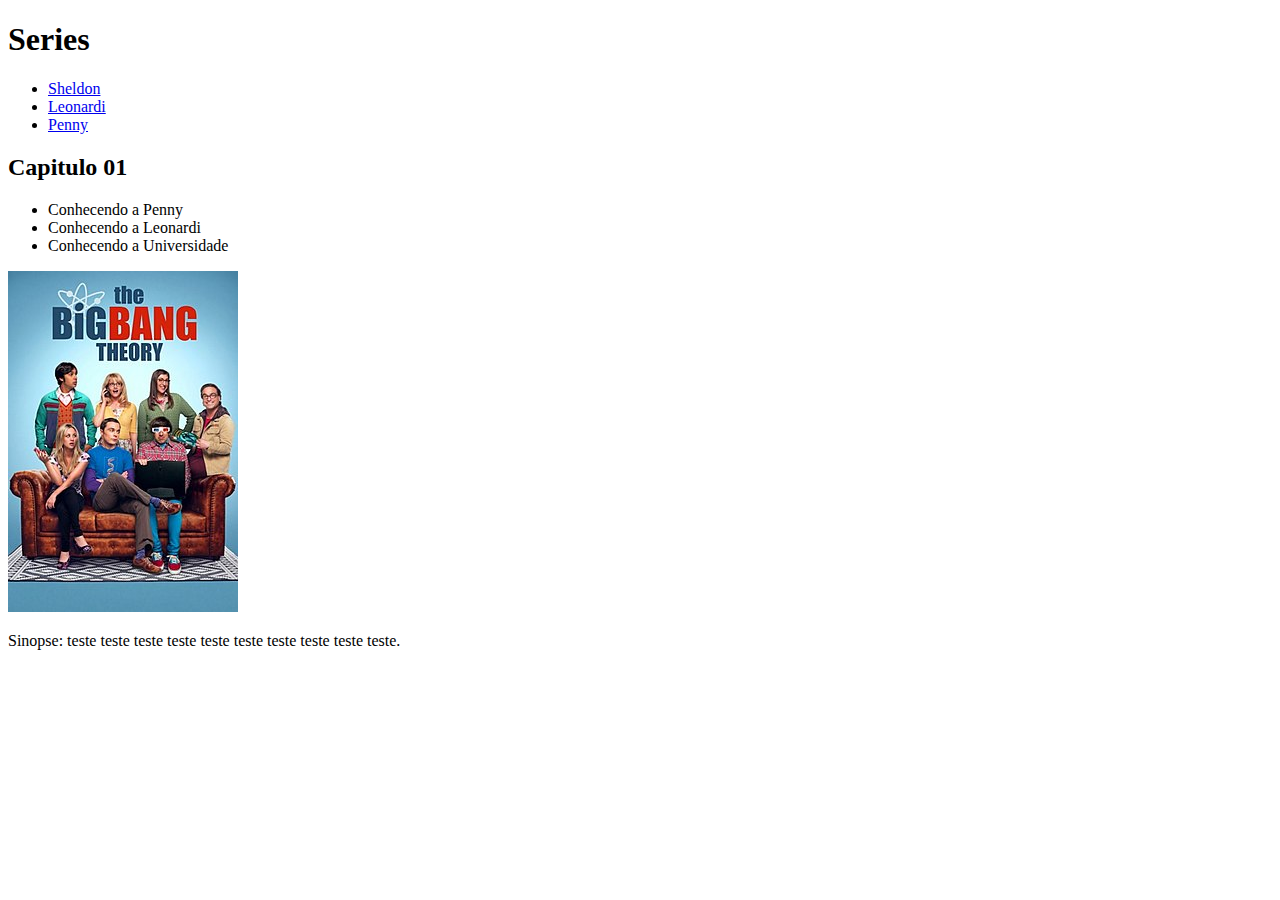
<file: index.html>
<!DOCTYPE html>
<html lang="pt">
<head>
    <meta charset="UTF-8">
    <meta http-equiv="X-UA-Compatible" content="IE=edge">
    <meta name="viewport" content="width=device-width, initial-scale=1.0">
    <title>Document</title>
    <meta name="author" content="Jackson Five">
    <meta name="keywords" content="HTML, CSS, JavaScript">
    <meta name="description" content="">
</head>
<body>
    <header>
        <h1>Series</h1>
    </header>
    <section>
        <nav>
            <ul>
                <li><a href="#">Sheldon</a></li>
                <li><a href="#">Leonardi</a></li>
                <li><a href="#">Penny</a></li>
            </ul>
        </nav>
        <article>
            <h2>Capitulo 01</h2>
            <ul>
                <li>Conhecendo a Penny</li>
                <li>Conhecendo a Leonardi</li>
                <li>Conhecendo a Universidade</li>
            </ul>
            <img src="img/big-bang-theory.jpg" alt="img">
            <p>Sinopse: teste teste teste teste teste 
                teste teste teste teste teste. 
            </p>
        </article>
    </section>
</body>
</html>
</file>
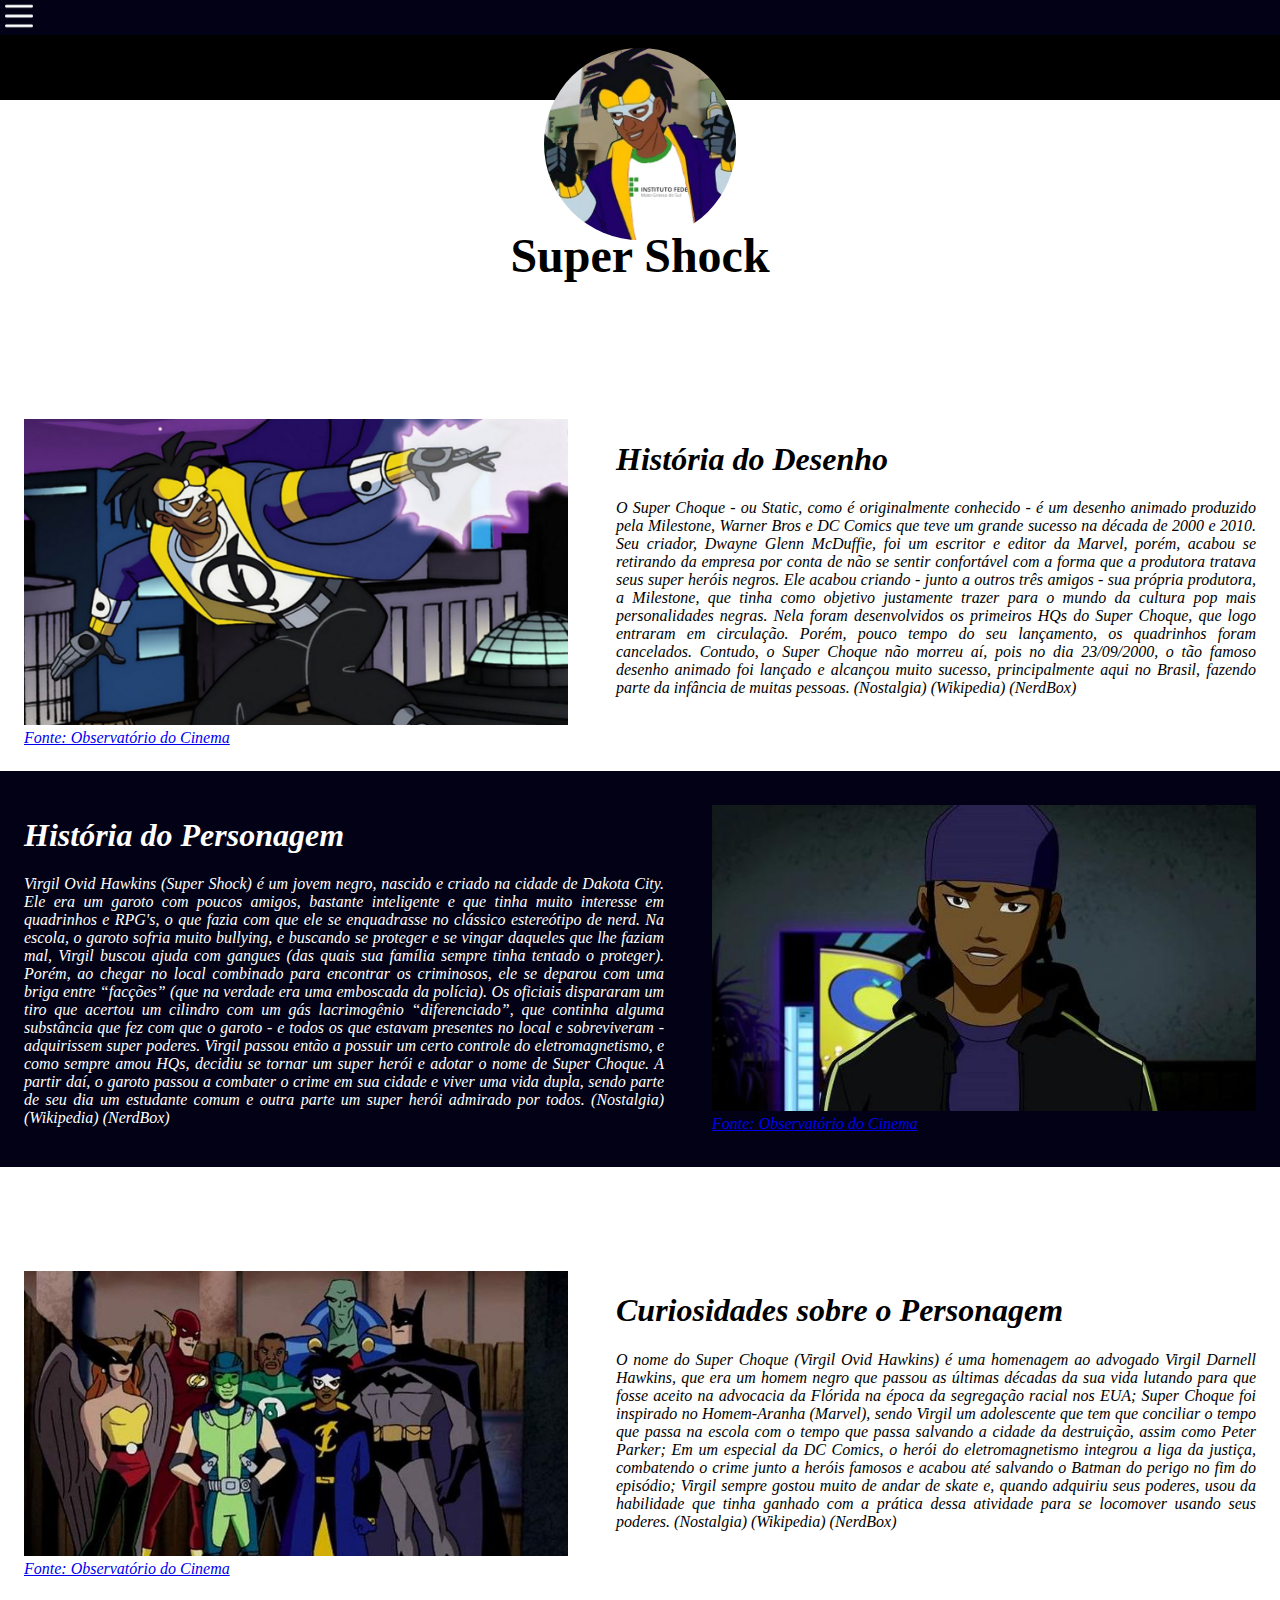
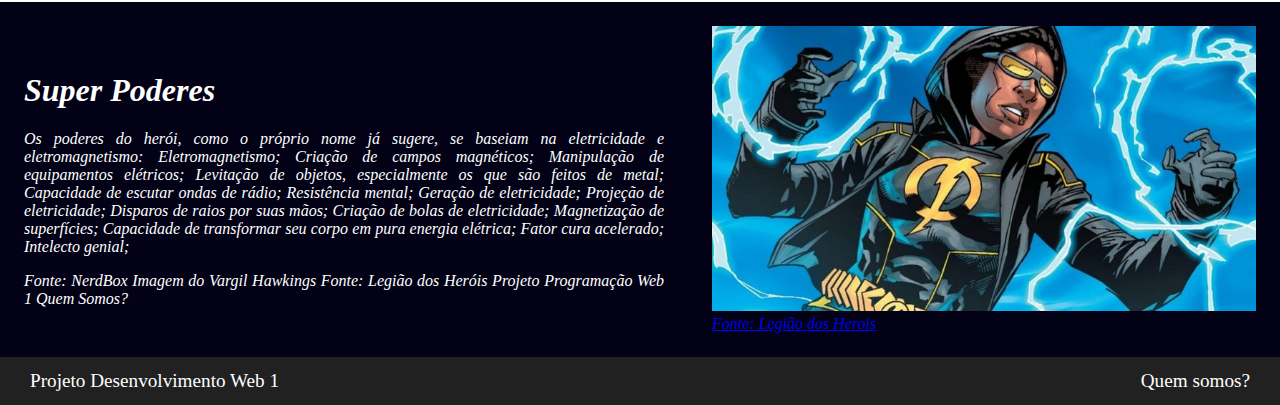
<file: site_super_shock/index.html>
<!DOCTYPE html>
<html lang="en">
  <head>
    <meta charset="UTF-8" />
    <meta http-equiv="X-UA-Compatible" content="IE=edge" />
    <meta name="viewport" content="width=device-width, initial-scale=1.0" />
    <title>Super Shock</title>
    <link rel="stylesheet" href="css/page_home.css" />
    <link rel="stylesheet" href="css/menu.css" />

    <script>
      function mostrarMenu(){
        const menuLateral = document.getElementById('menu-lateral');
        menuLateral.classList.toggle('ativa');

        const iconMenu = document.getElementById('img-menu');
        
        if(iconMenu.src.endsWith("img/icon-hamburger-menu.png")){
          iconMenu.src = "img/icon-close-menu.png";
        } else {
          iconMenu.src = "img/icon-hamburger-menu.png";
        }
      }

    </script>
  </head>
  <body>
    <header>
      <div class="content-header">
        <img src="img/icone_tela_principal.jpeg" alt="super shock" />
      </div>
    </header>
    <main>
      <nav>
        <div id="menu-lateral">
          <span class="botao-menu" onclick="mostrarMenu()" >
            <img id="img-menu" src="img/icon-hamburger-menu.png" alt="menu">
          </span>
          <ul class="menu-itens">
            <li><a href="#">Início </a></li>
            <li><a href="#">Super Shock </a></li>
            <li><a href="#">Filosofando sobre o Super Shock </a></li>
            <li><a href="#">Quem somos </a></li>
            <li><a href="#">Contato </a></li>
          </ul>
        </div>
      </nav>
      <h1 class="titulo">Super Shock</h1>
      <section class="conteudo-1">
        <div class="content">
          <img src="img/historia.jpg" class="img" alt="Historia Super Choque" />
          <a href="#">Fonte: Observatório do Cinema</a>
        </div>
        <div class="content">
          <h1>História do Desenho</h1>
          <p>
            O Super Choque - ou Static, como é originalmente conhecido - é um
            desenho animado produzido pela Milestone, Warner Bros e DC Comics
            que teve um grande sucesso na década de 2000 e 2010. Seu criador,
            Dwayne Glenn McDuffie, foi um escritor e editor da Marvel, porém,
            acabou se retirando da empresa por conta de não se sentir
            confortável com a forma que a produtora tratava seus super heróis
            negros. Ele acabou criando - junto a outros três amigos - sua
            própria produtora, a Milestone, que tinha como objetivo justamente
            trazer para o mundo da cultura pop mais personalidades negras. Nela
            foram desenvolvidos os primeiros HQs do Super Choque, que logo
            entraram em circulação. Porém, pouco tempo do seu lançamento, os
            quadrinhos foram cancelados. Contudo, o Super Choque não morreu aí,
            pois no dia 23/09/2000, o tão famoso desenho animado foi lançado e
            alcançou muito sucesso, principalmente aqui no Brasil, fazendo parte
            da infância de muitas pessoas. (Nostalgia) (Wikipedia) (NerdBox)
          </p>
        </div>
      </section>

      <section class="conteudo-2">
        <div class="content">
          <h1>História do Personagem</h1>
          <p>
            Virgil Ovid Hawkins (Super Shock) é um jovem negro, nascido e criado
            na cidade de Dakota City. Ele era um garoto com poucos amigos,
            bastante inteligente e que tinha muito interesse em quadrinhos e
            RPG's, o que fazia com que ele se enquadrasse no clássico
            estereótipo de nerd. Na escola, o garoto sofria muito bullying, e
            buscando se proteger e se vingar daqueles que lhe faziam mal, Virgil
            buscou ajuda com gangues (das quais sua família sempre tinha tentado
            o proteger). Porém, ao chegar no local combinado para encontrar os
            criminosos, ele se deparou com uma briga entre “facções” (que na
            verdade era uma emboscada da polícia). Os oficiais dispararam um
            tiro que acertou um cilindro com um gás lacrimogênio “diferenciado”,
            que continha alguma substância que fez com que o garoto - e todos os
            que estavam presentes no local e sobreviveram - adquirissem super
            poderes. Virgil passou então a possuir um certo controle do
            eletromagnetismo, e como sempre amou HQs, decidiu se tornar um super
            herói e adotar o nome de Super Choque. A partir daí, o garoto passou
            a combater o crime em sua cidade e viver uma vida dupla, sendo parte
            de seu dia um estudante comum e outra parte um super herói admirado
            por todos. (Nostalgia) (Wikipedia) (NerdBox)
          </p>
        </div>
        <div class="content">
          <img
            src="img/historia2.jpg"
            class="img"
            alt="Historia2 Super Choque"
          />
          <a href="#">Fonte: Observatório do Cinema</a>
        </div>
      </section>

      <section class="conteudo-1">
        <div class="content">
          <img
            src="img/curiosidades.jpeg"
            class="img"
            alt="Curiosidade Super Choque"
          />
          <a href="#">Fonte: Observatório do Cinema</a>
        </div>
        <div class="content">
          <h1>Curiosidades sobre o Personagem</h1>
          <p>
            O nome do Super Choque (Virgil Ovid Hawkins) é uma homenagem ao
            advogado Virgil Darnell Hawkins, que era um homem negro que passou
            as últimas décadas da sua vida lutando para que fosse aceito na
            advocacia da Flórida na época da segregação racial nos EUA; Super
            Choque foi inspirado no Homem-Aranha (Marvel), sendo Virgil um
            adolescente que tem que conciliar o tempo que passa na escola com o
            tempo que passa salvando a cidade da destruição, assim como Peter
            Parker; Em um especial da DC Comics, o herói do eletromagnetismo
            integrou a liga da justiça, combatendo o crime junto a heróis
            famosos e acabou até salvando o Batman do perigo no fim do episódio;
            Virgil sempre gostou muito de andar de skate e, quando adquiriu seus
            poderes, usou da habilidade que tinha ganhado com a prática dessa
            atividade para se locomover usando seus poderes. (Nostalgia)
            (Wikipedia) (NerdBox)
          </p>
        </div>
      </section>

      <section class="conteudo-2">
        <div class="content">
          <h1>Super Poderes</h1>
          <p>
            Os poderes do herói, como o próprio nome já sugere, se baseiam na
            eletricidade e eletromagnetismo: Eletromagnetismo; Criação de campos
            magnéticos; Manipulação de equipamentos elétricos; Levitação de
            objetos, especialmente os que são feitos de metal; Capacidade de
            escutar ondas de rádio; Resistência mental; Geração de eletricidade;
            Projeção de eletricidade; Disparos de raios por suas mãos; Criação
            de bolas de eletricidade; Magnetização de superfícies; Capacidade de
            transformar seu corpo em pura energia elétrica; Fator cura
            acelerado; Intelecto genial;
          </p>
          Fonte: NerdBox Imagem do Vargil Hawkings Fonte: Legião dos Heróis
          Projeto Programação Web 1 Quem Somos?
        </div>
        <div class="content">
          <img src="img/super_poder.jpeg" class="img" alt="Super Poder" />
          <a href="#">Fonte: Legião dos Herois</a>
        </div>
      </section>
    </main>

    <footer class="rodape">
      <span>Projeto Desenvolvimento Web 1</span>
      <a href="#">Quem somos?</a>
    </footer>
  </body>
</html>
</file>
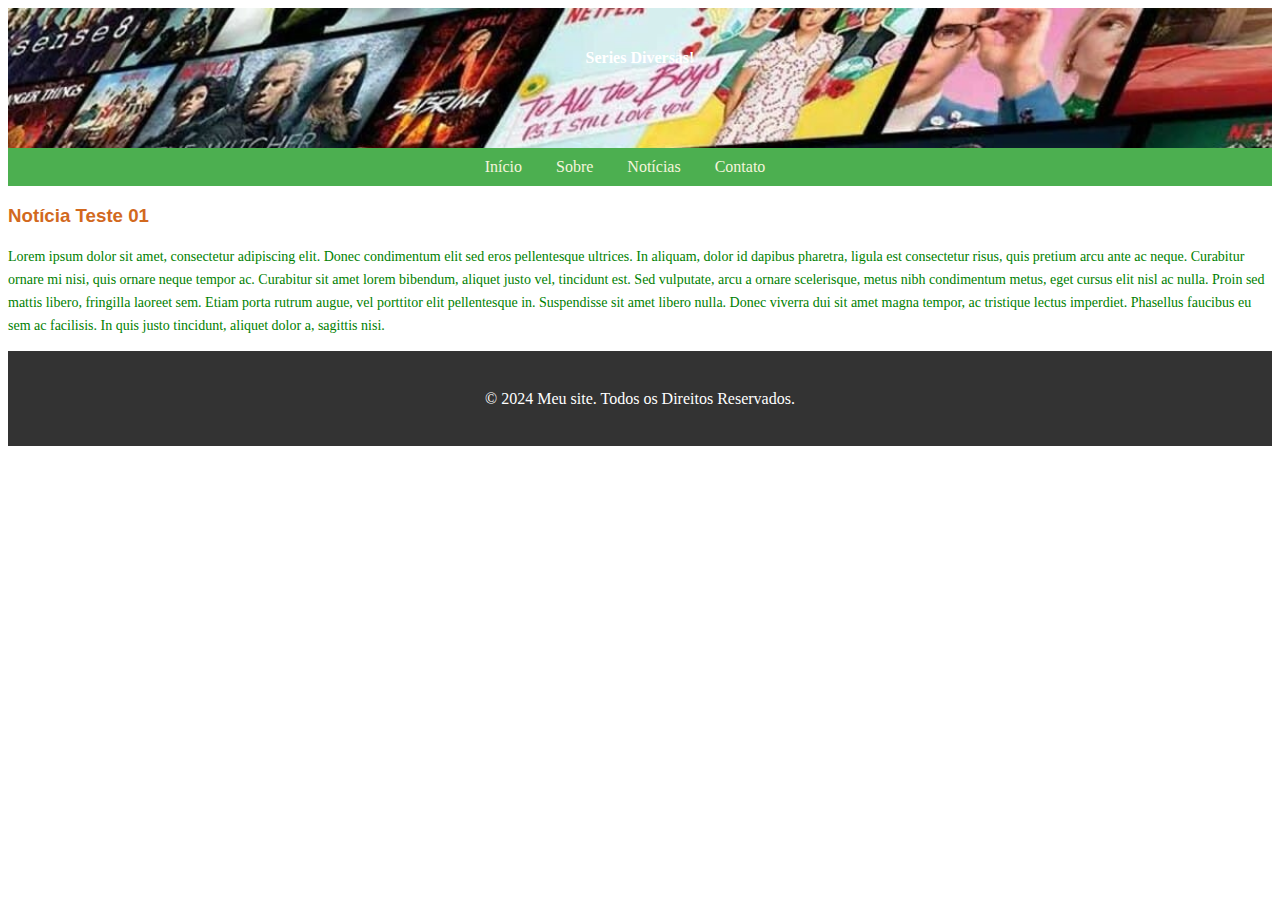
<file: aula_css01.html>
<!DOCTYPE html>
<html lang="en">
  <head>
    <meta charset="UTF-8" />
    <meta http-equiv="X-UA-Compatible" content="IE=edge" />
    <meta name="viewport" content="width=device-width, initial-scale=1.0" />
    <title>Document</title>
    <style>
      h3 {
        font-family: Impact, "Haettenschweiler", "Arial Narrow Bold", sans-serif;
        color: chocolate;
      }
      p {
        line-height: 23px;
      }
      header {
        /* background-color: #333; */
        background-image: url("img/header.jpg");
        max-width: 100%;
        height: 100px;
        background-size: cover;
        color: white;
        text-align: center;
        padding: 20px 0;
      }

      nav {
        background-color: #4caf50;
        color: white;
        text-align: center;
        max-width: 100%;
        padding: 10px;
      }

      nav ul {
        list-style-type: none;
        margin: 0;
        padding: 0;
      }

      nav ul li {
        display: inline;
        margin-right: 30px;
      }
      li a:hover {
        background-color: aliceblue;
        color: black;
        padding: 5px 10px;
        border-radius: 5px;
      }
      a {
        color: beige;
        text-decoration: none;
      }

      footer {
        background-color: #333;
        color: white;
        padding: 20px;
        text-align: center;
      }
    </style>
  </head>
  <body>
    <header>
      <h4>Series Diversas!</h4>
    </header>
    <nav>
      <ul>
        <li><a href="#">Início</a></li>
        <li><a href="#">Sobre</a></li>
        <li><a href="#">Notícias</a></li>
        <li><a href="#">Contato</a></li>
      </ul>
    </nav>
    <main>
      <aside></aside>
      <section>
        <article>
          <h3>Notícia Teste 01</h3>
          <p style="color: green; font-size: 14px">
            Lorem ipsum dolor sit amet, consectetur adipiscing elit. Donec
            condimentum elit sed eros pellentesque ultrices. In aliquam, dolor
            id dapibus pharetra, ligula est consectetur risus, quis pretium arcu
            ante ac neque. Curabitur ornare mi nisi, quis ornare neque tempor
            ac. Curabitur sit amet lorem bibendum, aliquet justo vel, tincidunt
            est. Sed vulputate, arcu a ornare scelerisque, metus nibh
            condimentum metus, eget cursus elit nisl ac nulla. Proin sed mattis
            libero, fringilla laoreet sem. Etiam porta rutrum augue, vel
            porttitor elit pellentesque in. Suspendisse sit amet libero nulla.
            Donec viverra dui sit amet magna tempor, ac tristique lectus
            imperdiet. Phasellus faucibus eu sem ac facilisis. In quis justo
            tincidunt, aliquet dolor a, sagittis nisi.
          </p>
        </article>
      </section>
    </main>
    <footer>
      <p>
        &copy; 2024 Meu site. Todos os Direitos Reservados.
      </p>
    </footer>
  </body>
</html>
</file>
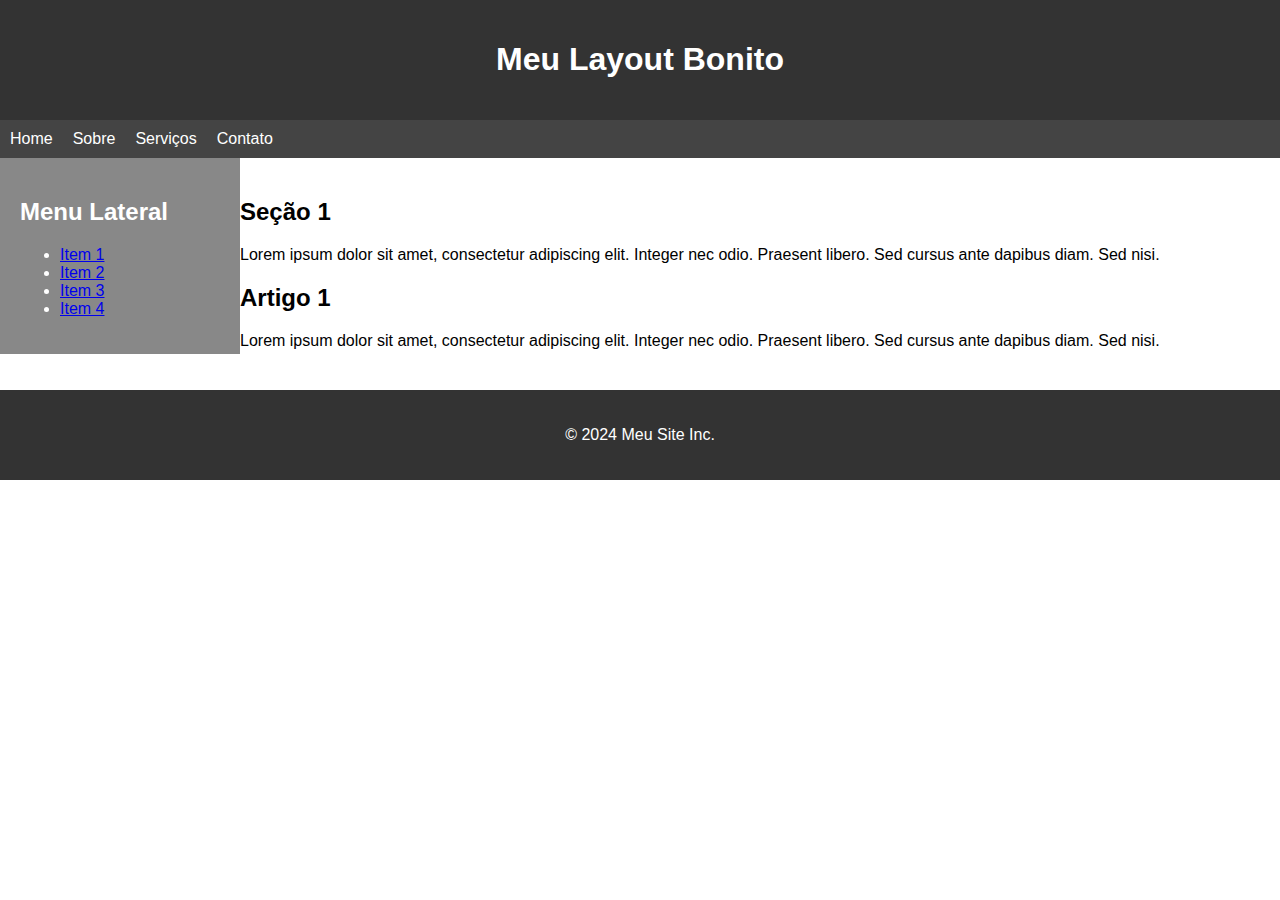
<file: aula_css02.html>
<!DOCTYPE html>
<html lang="en">
<head>
    <meta charset="UTF-8">
    <meta name="viewport" content="width=device-width, initial-scale=1.0">
    <title>Layout Bonito</title>
    <style>
        body {
            margin: 0;
            padding: 0;
            font-family: Arial, sans-serif;
        }
        
        header {
            background-color: #333;
            color: white;
            padding: 20px;
            text-align: center;
        }
        
        nav {
            background-color: #444;
            color: white;
            padding: 10px;
            width: 100%;
        }
        
        nav ul {
            list-style-type: none;
            margin: 0;
            padding: 0;
            display: flex;
        }
        
        nav li {
            margin-right: 20px;
        }
        
        nav a {
            text-decoration: none;
            color: white;
            transition: background-color 0.3s;
        }
        
        nav a:hover {
            background-color: #666;
            padding: 5px 10px;
            border-radius: 5px;
        }
        
        aside {
            background-color: #888;
            color: white;
            padding: 20px;
            width: 200px;
            float: left;
        }
        
        main {
            margin-left: 220px;
            padding: 20px;
        }
        
        section, article {
            margin-bottom: 20px;
        }
        
        footer {
            background-color: #333;
            color: white;
            padding: 20px;
            text-align: center;
            clear: both;
        }
    </style>
</head>
<body>
    <header>
        <h1>Meu Layout Bonito</h1>
    </header>
    
    <nav>
        <ul>
            <li><a href="#">Home</a></li>
            <li><a href="#">Sobre</a></li>
            <li><a href="#">Serviços</a></li>
            <li><a href="#">Contato</a></li>
        </ul>
    </nav>
    
    <aside>
        <h2>Menu Lateral</h2>
        <ul>
            <li><a href="#">Item 1</a></li>
            <li><a href="#">Item 2</a></li>
            <li><a href="#">Item 3</a></li>
            <li><a href="#">Item 4</a></li>
        </ul>
    </aside>
    
    <main>
        <section>
            <h2>Seção 1</h2>
            <p>Lorem ipsum dolor sit amet, consectetur adipiscing elit. Integer nec odio. Praesent libero. Sed cursus ante dapibus diam. Sed nisi.</p>
        </section>
        
        <article>
            <h2>Artigo 1</h2>
            <p>Lorem ipsum dolor sit amet, consectetur adipiscing elit. Integer nec odio. Praesent libero. Sed cursus ante dapibus diam. Sed nisi.</p>
        </article>
    </main>
    
    <footer>
        <p>&copy; 2024 Meu Site Inc.</p>
    </footer>
</body>
</html>
</file>
<file: site_super_shock/css/page_home.css>
body{
    margin: 0;
}

header{
    background-color: black;
    display: flex;
    justify-content: center;
    width: 100%;
    height: 100px;
}

.content-header img{
    width: 12rem;
    height: 12rem;
    border-radius: 50%;
    margin-top: 25%;
}

.titulo{
     text-align: center;
     font-size: 3rem;
     margin-top: 8rem;
}

.content{
    max-width: 50%;
    margin: 1.5rem;
    display: block;
    text-align: justify;
    font-style: italic;
    justify-content: center;
    flex-direction: row;
}
.conteudo-1{
    padding-top: 5rem;
    display: flex;
    justify-content: center;
    text-align: center;
}

.conteudo-2{
    display: flex;
    justify-content: center;
    text-align: center;
    background-color: #020115;
    color: white;
    align-items: center;
}


img {
    width: 100%;
}

.rodape {
    display: flex;
    align-items: center;
    justify-content: space-between;

    padding: 0 30px;
    height: 3rem;

    background-color: #212121;
    font-size: 1.2rem;

}
.rodape *{
    color: white;
    text-decoration: none;
}
</file>
<file: site_super_shock/css/menu.css>
#menu-lateral{
    position: fixed;
    top: 0;
    left: 0;
    width: 200px;
    height: 100%;
    background-color: #020115;
    z-index: 100;
    transform: translateX(-200px);
    transition: transform 0.3s ease-in-out;
}
.botao-menu {
    position: absolute;
    cursor: pointer;
    z-index: 1;
    width: 118vw;
    height: 2.2rem;
    background-color: #020115;
}
#menu-lateral.ativa{
    transform: translateX(0);
}

#img-menu {
    width: 28px;
    margin-left: 205px;
    margin-top: 2px;
}

#menu-lateral ul {
   list-style: none;
   padding-left: 10px;
   margin-top: 10px;
}

#menu-lateral ul li{
    margin-bottom: 10px;
}
#menu-lateral ul li a{
   color: white;
   text-decoration: none;
   font-size: 16px;
   font-weight: bold;
}
#menu-lateral ul li a:hover{
    color: #ccc;

 }
.item{
    cursor: pointer;
    margin-top: 30px;
    font-size: 1rem;
    font-weight: bold;
    padding-bottom: 3px;
    padding-top: 10px;
    transition: background-color 0.2s;
    padding-left: 18px;
    color: white;
}
.item.hover{
    background-color: #80808054;
    width: 94%;
}
</file>
